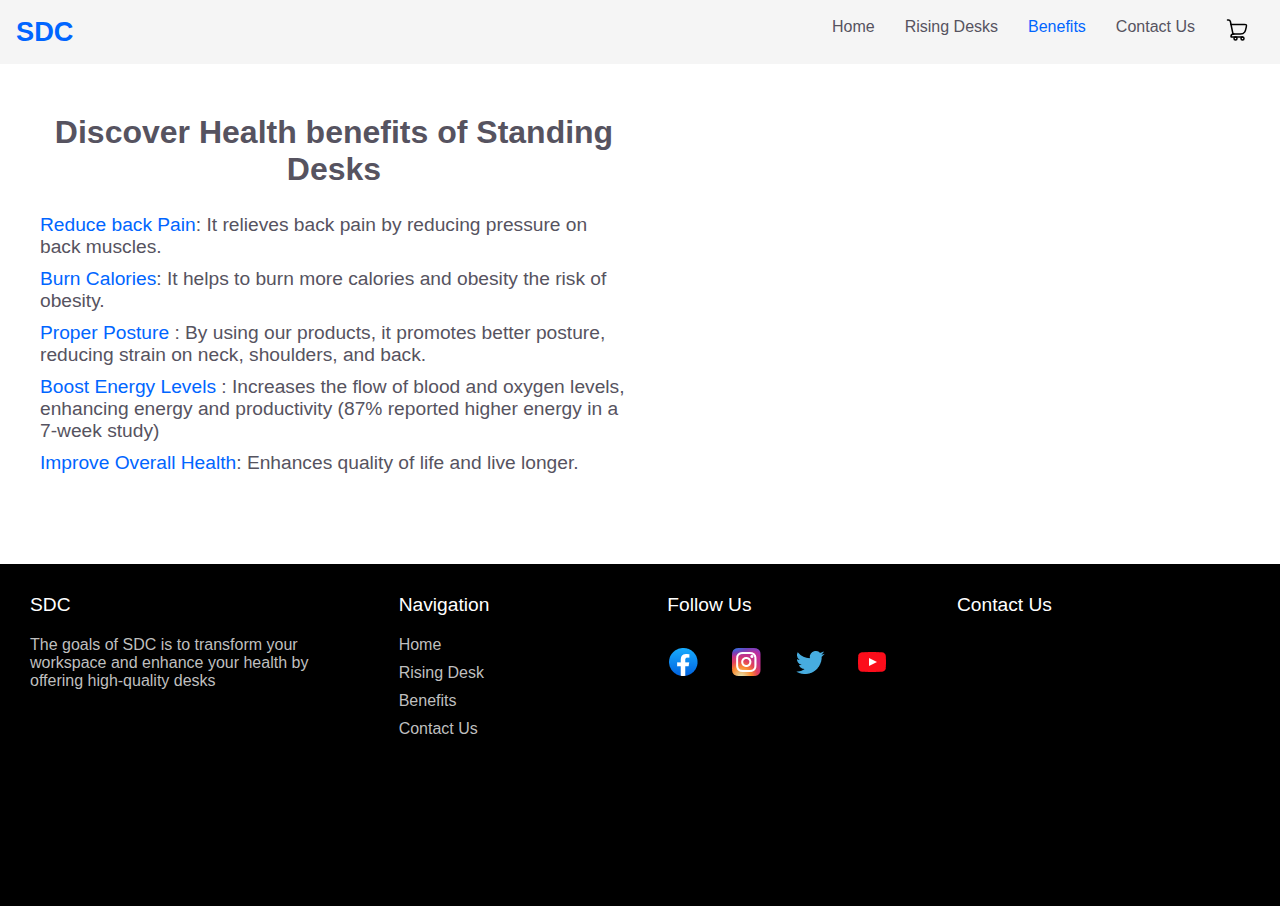
<file: html/benefits.html>
<!DOCTYPE html>
<html lang="en">
<head>
    <meta charset="UTF-8">
    <meta name="viewport" content="width=device-width, initial-scale=1.0">
    <title>Benefits</title>
    <!-- css link -->
    <link rel="stylesheet" href="../css/style.css">
</head>
<body>
     <!-- navbar -->
     <header>
      <a href="../html/index.html" class="logo"> <span> SDC</span> </a>

      <!-- hamburger menu  -->
      <input type="checkbox" id="menu-toggle" >
      <label for="menu-toggle" class="menu-icon"> 
        <svg xmlns="http://www.w3.org/2000/svg" viewBox="0 0 24 24" width="24" height="24" color="#000000" fill="none">
          <path d="M4 5L20 5" stroke="currentColor" stroke-width="1.5" stroke-linecap="round" stroke-linejoin="round" />
          <path d="M4 12L20 12" stroke="currentColor" stroke-width="1.5" stroke-linecap="round" stroke-linejoin="round" />
          <path d="M4 19L20 19" stroke="currentColor" stroke-width="1.5" stroke-linecap="round" stroke-linejoin="round" />
      </svg>
        
      </label>
    
      <ul class="navbar">
        <li>
          <a href="../html/index.html"> Home</a>
        </li>
        <li>
          <a href="../html/rising_desk.html">Rising Desks</a>
        </li>

        <li>
          <a href="../html/benefits.html"> <span>Benefits </span></a>
        </li>
        <li>
          <a href="../html/contact_us.html">Contact Us</a>
        </li>

        <li>
          <a href="../html/cart.html">
            <svg xmlns="http://www.w3.org/2000/svg" viewBox="0 0 24 24" width="24" height="24" color="#000000" fill="none">
              <path d="M8 16H15.2632C19.7508 16 20.4333 13.1808 21.261 9.06908C21.4998 7.88311 21.6192 7.29013 21.3321 6.89507C21.045 6.5 20.4947 6.5 19.3941 6.5H6" stroke="currentColor" stroke-width="1.5" stroke-linecap="round" />
              <path d="M8 16L5.37873 3.51493C5.15615 2.62459 4.35618 2 3.43845 2H2.5" stroke="currentColor" stroke-width="1.5" stroke-linecap="round" />
              <path d="M8.88 16H8.46857C7.10522 16 6 17.1513 6 18.5714C6 18.8081 6.1842 19 6.41143 19H17.5" stroke="currentColor" stroke-width="1.5" stroke-linecap="round" stroke-linejoin="round" />
              <circle cx="10.5" cy="20.5" r="1.5" stroke="currentColor" stroke-width="1.5" />
              <circle cx="17.5" cy="20.5" r="1.5" stroke="currentColor" stroke-width="1.5" />
          </svg>
          </a>
        </li>
      </ul>
    </header>

    
    


  <!-- Contents -->
    <section>
        <div class="row">
          <div class="col">
            <h1 class="heading">Discover Health benefits of Standing Desks</h1>

            
              <ul>
                <li >
                  
                  <p>  <span>Reduce back Pain</span>: It  relieves back pain by reducing pressure on back muscles.</p>
                </li>
                <li>
                  
                  <p>  <span>Burn  Calories</span>: It helps to burn more calories and obesity the risk of obesity. </p>
                </li>
                <li>
                  
                  <p> <span> Proper Posture</span> : By using our products, it promotes better posture, reducing strain on neck, shoulders, and back.</p>
                </li>
                <li>
                 
                  <p>   <span>Boost Energy Levels </span>: Increases the flow of blood and oxygen levels, enhancing energy and productivity (87% reported higher energy in a 7-week study)</p>
                </li>
                <li>
                 
                  <p>   <span>Improve Overall Health</span>:  Enhances quality of life and live longer.</p>
                </li>
              </ul>
           
            

          </div>
          <div class="col">
              <!-- Embedded Video -->

             <div class="video-player">
               <iframe  src="https://www.youtube.com/embed/yhkigA368mE?si=m9hx1Z-OUOi9uA3C" title="YouTube video player" allow="accelerometer; autoplay; clipboard-write; encrypted-media; gyroscope; picture-in-picture; web-share" referrerpolicy="strict-origin-when-cross-origin" allowfullscreen></iframe>
            </div>

          </div>
        </div>

      


        

    </section>


    

  <!-- Footer -->
  <footer>
    <div class="footer-row">
      <div class="footer-col">
        <h4>SDC</h4>
        <p>
          The goals of SDC is to transform your workspace and enhance your health by offering high-quality desks 
        </p>
      </div>

      <div class="footer-col">
        <h4>Navigation</h4>
        <ul class="links">
          <li>
            <a href="../html/index.html">Home</a>
          </li>
          <li>
            <a href="../html/rising_desk.html"> Rising Desk </a>
          </li>

          <li>
            <a href="../html/benefits.html">Benefits</a>
          </li>
          <li>
            <a href="../html/contact_us.html">Contact Us</a>
          </li>
        </ul>
      </div>

      <div class="footer-col">
        <h4>Follow Us</h4>

        <div class="icons">
          <a href="www.facebook.com">
            <img src="../Img/Facebook.png" alt="www.facebook.com" >
          </a>
          <a href="www.instagram.com">
            <img src="../Img/instagram.png" alt="www.instagram.com" >
          </a>
          <a href="www.twitter.com">
            <img src="../Img/twitter.png" alt="www.twitter.com" >
          </a>
          <a href="www.youtube.com">
            <img src="../Img/youtube.png" alt="www.youtube.com" >
          </a>
        </div>
      </div>

      <div class="footer-col">
        <h4>Contact Us</h4>

        <iframe
          src="https://www.google.com/maps/embed?pb=!1m18!1m12!1m3!1d3819.1113884199017!2d96.15280407471256!3d16.820829318880204!2m3!1f0!2f0!3f0!3m2!1i1024!2i768!4f13.1!3m3!1m2!1s0x30c193e941f2e067%3A0x5e54c9aa66f073eb!2sKBTC%20University-%20School%20of%20IT!5e0!3m2!1sen!2smm!4v1696897048330!5m2!1sen!2smm"
          referrerpolicy="no-referrer-when-downgrade"
          class="map"
        ></iframe>
      </div>
    </div>
  </footer>
</body>
</html>
</file>
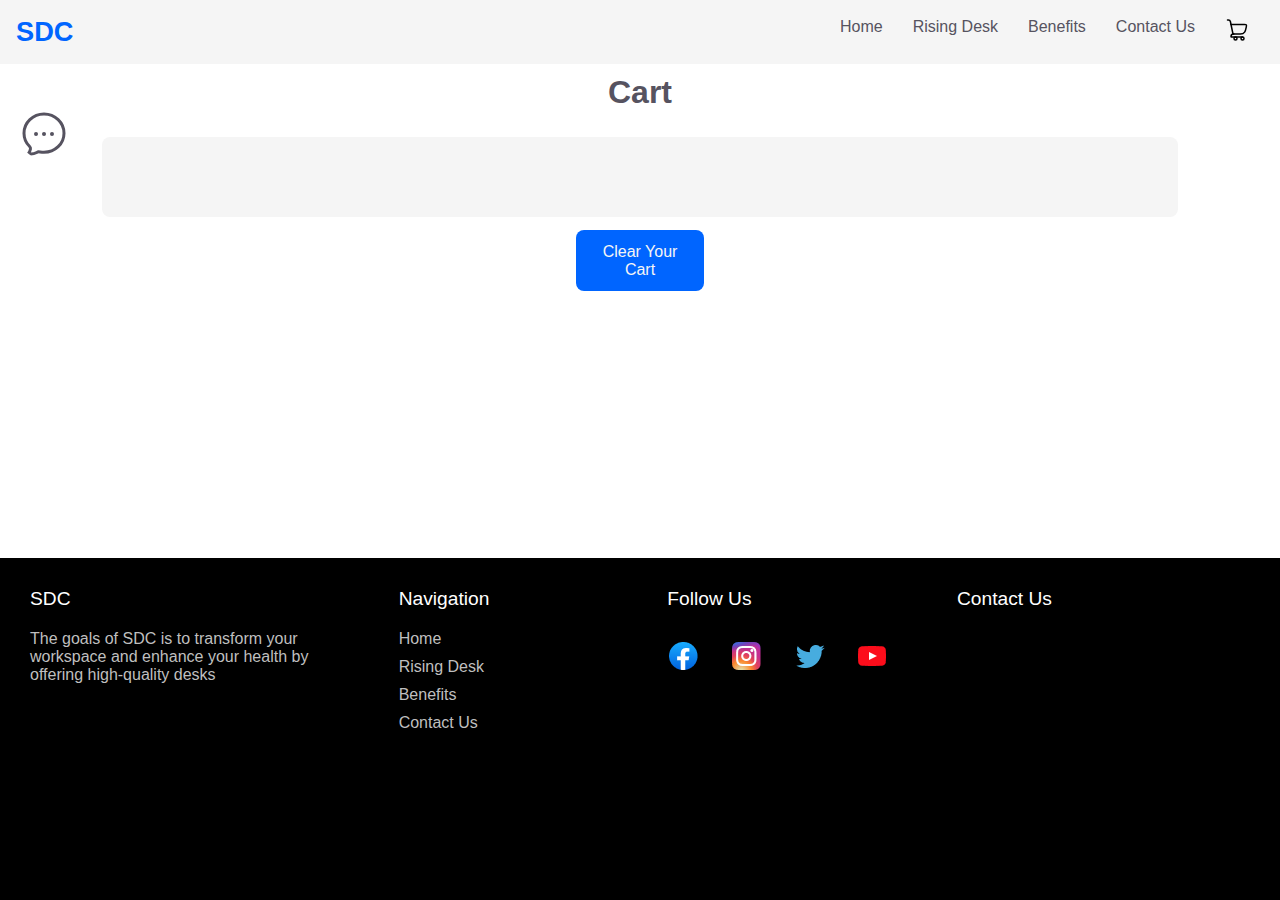
<file: html/cart.html>
<!DOCTYPE html>
<html lang="en">
<head>
    <meta charset="UTF-8">
    <meta name="viewport" content="width=device-width, initial-scale=1.0">
    <title>Cart</title>
    <link rel="stylesheet" href="../css/style.css">
</head>
<body>
   <!-- navbar -->
  <header>
    <a href="../html/index.html" class="logo"> <span> SDC</span> </a>

    <!-- hamburger menu  -->
    <input type="checkbox" id="menu-toggle" >
    <label for="menu-toggle" class="menu-icon"> 
      <svg xmlns="http://www.w3.org/2000/svg" viewBox="0 0 24 24" width="24" height="24" color="#000000" fill="none">
        <path d="M4 5L20 5" stroke="currentColor" stroke-width="1.5" stroke-linecap="round" stroke-linejoin="round" />
        <path d="M4 12L20 12" stroke="currentColor" stroke-width="1.5" stroke-linecap="round" stroke-linejoin="round" />
        <path d="M4 19L20 19" stroke="currentColor" stroke-width="1.5" stroke-linecap="round" stroke-linejoin="round" />
      </svg>
    </label>
  
    <ul class="navbar">
      <li>
        <a href="../html/index.html"> Home</a>
      </li>
      <li>
        <a href="../html/rising_desk.html">Rising Desk</a>
      </li>

      <li>
        <a href="../html/benefits.html">Benefits</a>
      </li>
      <li>
        <a href="../html/contact_us.html">Contact Us</a>
      </li>

      <li>
        <a href="../html/cart.html">
          <svg xmlns="http://www.w3.org/2000/svg" viewBox="0 0 24 24" width="24" height="24" color="#000000" fill="none">
            <path d="M8 16H15.2632C19.7508 16 20.4333 13.1808 21.261 9.06908C21.4998 7.88311 21.6192 7.29013 21.3321 6.89507C21.045 6.5 20.4947 6.5 19.3941 6.5H6" stroke="currentColor" stroke-width="1.5" stroke-linecap="round" />
            <path d="M8 16L5.37873 3.51493C5.15615 2.62459 4.35618 2 3.43845 2H2.5" stroke="currentColor" stroke-width="1.5" stroke-linecap="round" />
            <path d="M8.88 16H8.46857C7.10522 16 6 17.1513 6 18.5714C6 18.8081 6.1842 19 6.41143 19H17.5" stroke="currentColor" stroke-width="1.5" stroke-linecap="round" stroke-linejoin="round" />
            <circle cx="10.5" cy="20.5" r="1.5" stroke="currentColor" stroke-width="1.5" />
            <circle cx="17.5" cy="20.5" r="1.5" stroke="currentColor" stroke-width="1.5" />
        </svg>
        </a>
      </li>
    </ul>
  </header>

   <!-- pop up -->
   <div class="popup">
    <div class="inner-popup">
    
      <a href="../html/contact_us.html" class="close-popup-button">
        <svg xmlns="http://www.w3.org/2000/svg" viewBox="0 0 24 24" width="48" height="48" color="#000000" fill="none">
          <path d="M22 11.5667C22 16.8499 17.5222 21.1334 12 21.1334C11.3507 21.1343 10.7032 21.0742 10.0654 20.9545C9.60633 20.8682 9.37678 20.8251 9.21653 20.8496C9.05627 20.8741 8.82918 20.9948 8.37499 21.2364C7.09014 21.9197 5.59195 22.161 4.15111 21.893C4.69874 21.2194 5.07275 20.4112 5.23778 19.5448C5.33778 19.0148 5.09 18.5 4.71889 18.1231C3.03333 16.4115 2 14.1051 2 11.5667C2 6.28357 6.47778 2 12 2C17.5222 2 22 6.28357 22 11.5667Z" stroke="currentColor" stroke-width="1.5" stroke-linejoin="round" />
          <path d="M11.9955 12H12.0045M15.991 12H16M8 12H8.00897" stroke="currentColor" stroke-width="2" stroke-linecap="round" stroke-linejoin="round" />
      </svg>
      </a>
    
    </div>
  </div>




  <!-- Cart  -->
  <section class="cart">
    <h1 class="heading">Cart</h1>
    <div class="cart-container">
     
      <div id="cart-items">

      </div>
  </div>
  
  <p id="total_price">Total price : <span id="total"></span></p>

  <button class="clear-button" onclick="clearCart()">Clear Your Cart</button>
  </section>

<script src="../JS/script.js"></script>





 <!-- Footer -->
<footer>
  <div class="footer-row">
    <div class="footer-col">
      <h4>SDC</h4>
      <p>
        The goals of SDC is to transform your workspace and enhance your health by offering high-quality desks 
      </p>
    </div>

    <div class="footer-col">
      <h4>Navigation</h4>
      <ul class="links">
        <li>
          <a href="../html/index.html">Home</a>
        </li>
        <li>
          <a href="../html/rising_desk.html"> Rising Desk </a>
        </li>

        <li>
          <a href="../html/benefits.html">Benefits</a>
        </li>
        <li>
          <a href="../html/contact_us.html">Contact Us</a>
        </li>
      </ul>
    </div>

    <div class="footer-col">
      <h4>Follow Us</h4>

      <div class="icons">
        <a href="www.facebook.com">
          <img src="../Img/Facebook.png" alt="www.facebook.com" >
        </a>
        <a href="www.instagram.com">
          <img src="../Img/instagram.png" alt="www.instagram.com" >
        </a>
        <a href="www.twitter.com">
          <img src="../Img/twitter.png" alt="www.twitter.com" >
        </a>
        <a href="www.youtube.com">
          <img src="../Img/youtube.png" alt="www.youtube.com" >
        </a>
      </div>
    </div>

        <div class="footer-col">
         <h4>Contact Us</h4>

         <iframe
         src="https://www.google.com/maps/embed?pb=!1m18!1m12!1m3!1d3819.1113884199017!2d96.15280407471256!3d16.820829318880204!2m3!1f0!2f0!3f0!3m2!1i1024!2i768!4f13.1!3m3!1m2!1s0x30c193e941f2e067%3A0x5e54c9aa66f073eb!2sKBTC%20University-%20School%20of%20IT!5e0!3m2!1sen!2smm!4v1696897048330!5m2!1sen!2smm"
          referrerpolicy="no-referrer-when-downgrade"
          class="map"
         ></iframe>
        </div>
    </div>
</footer>
    
</body>
</html>
</file>
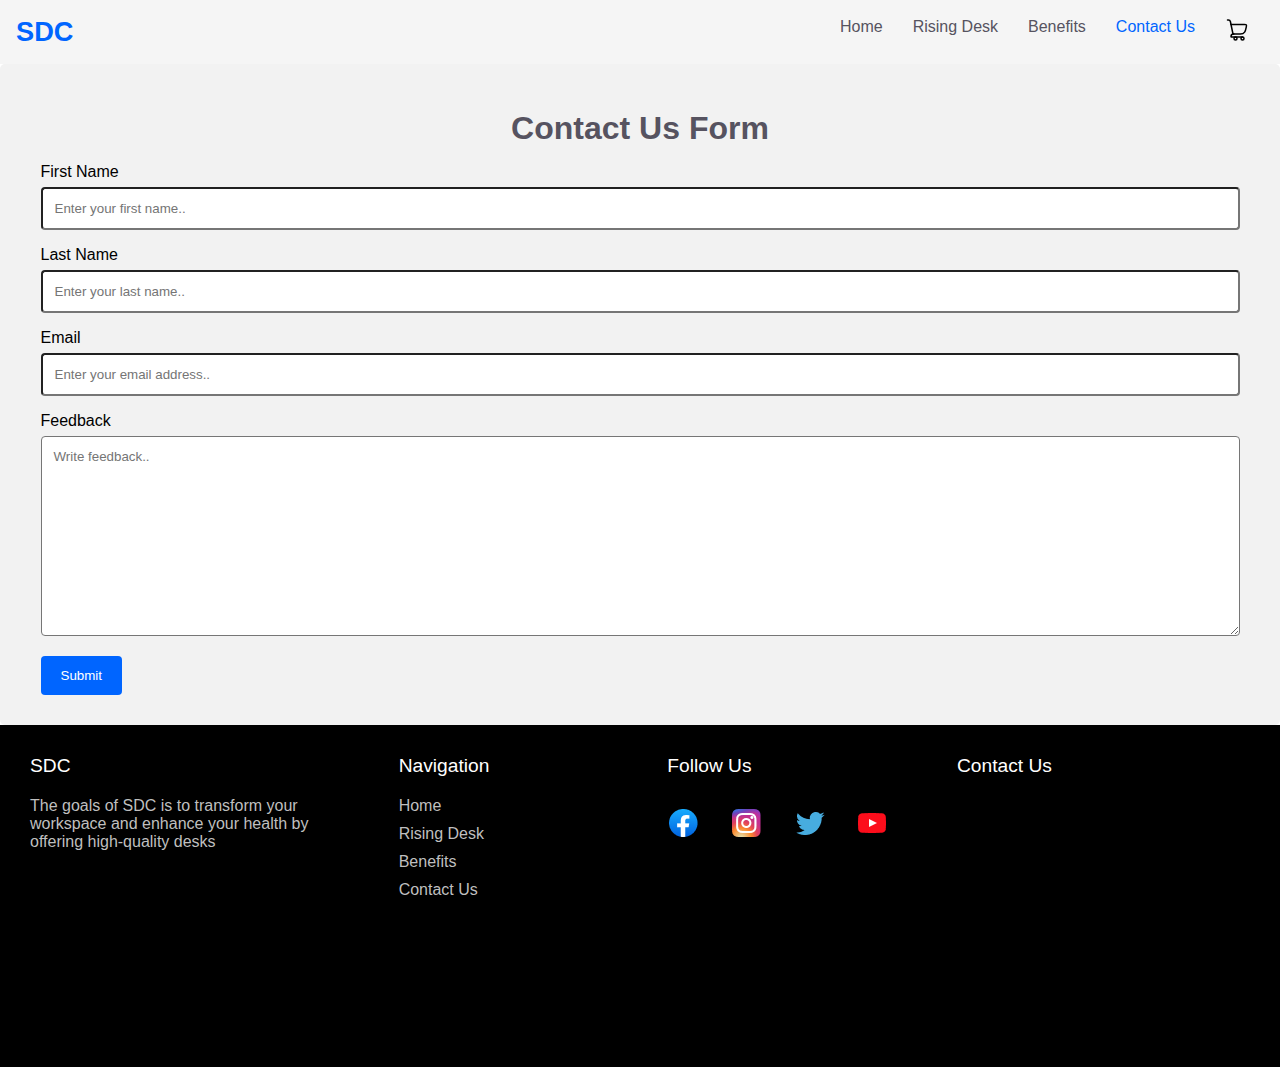
<file: html/contact_us.html>
<!DOCTYPE html>
<html lang="en">
<head>
    <meta charset="UTF-8">
    <meta name="viewport" content="width=device-width, initial-scale=1.0">
    <title>Contact Us</title>
    <!-- css link -->
    <link rel="stylesheet" href="../css/style.css">
</head>
<body>
      <!-- navbar -->
    <header>
      <a href="../html/index.html" class="logo"> <span> SDC</span> </a>

      <!-- hamburger menu  -->
      <input type="checkbox" id="menu-toggle" >
      <label for="menu-toggle" class="menu-icon"> 
        <svg xmlns="http://www.w3.org/2000/svg" viewBox="0 0 24 24" width="24" height="24" color="#000000" fill="none">
          <path d="M4 5L20 5" stroke="currentColor" stroke-width="1.5" stroke-linecap="round" stroke-linejoin="round" />
          <path d="M4 12L20 12" stroke="currentColor" stroke-width="1.5" stroke-linecap="round" stroke-linejoin="round" />
          <path d="M4 19L20 19" stroke="currentColor" stroke-width="1.5" stroke-linecap="round" stroke-linejoin="round" />
      </svg>
        
      </label>
    
      <ul class="navbar">
        <li>
          <a href="../html/index.html"> Home</a>
        </li>
        <li>
          <a href="../html/rising_desk.html">Rising Desk</a>
        </li>

        <li>
          <a href="../html/benefits.html">Benefits</a>
        </li>
        <li>
          <a href="../html/contact_us.html"> <span>Contact Us</span></a>
        </li>

        <li>
          <a href="../html/cart.html">
            <svg xmlns="http://www.w3.org/2000/svg" viewBox="0 0 24 24" width="24" height="24" color="#000000" fill="none">
              <path d="M8 16H15.2632C19.7508 16 20.4333 13.1808 21.261 9.06908C21.4998 7.88311 21.6192 7.29013 21.3321 6.89507C21.045 6.5 20.4947 6.5 19.3941 6.5H6" stroke="currentColor" stroke-width="1.5" stroke-linecap="round" />
              <path d="M8 16L5.37873 3.51493C5.15615 2.62459 4.35618 2 3.43845 2H2.5" stroke="currentColor" stroke-width="1.5" stroke-linecap="round" />
              <path d="M8.88 16H8.46857C7.10522 16 6 17.1513 6 18.5714C6 18.8081 6.1842 19 6.41143 19H17.5" stroke="currentColor" stroke-width="1.5" stroke-linecap="round" stroke-linejoin="round" />
              <circle cx="10.5" cy="20.5" r="1.5" stroke="currentColor" stroke-width="1.5" />
              <circle cx="17.5" cy="20.5" r="1.5" stroke="currentColor" stroke-width="1.5" />
          </svg>
          </a>
        </li>
      </ul>
    </header>
    <section>
        <div class="form-container">
            <h2>Contact Us Form</h2>
            <form action="#" method="post">
              <label for="firstname">First Name</label>
              <input type="text" id="firstname" name="firstname"  class="firstname"  placeholder="Enter your first name.." required>
          
              <label for="lastname">Last Name</label>
              <input type="text" id="lastname" name="lastname" class="lastname"   placeholder="Enter your last name.." required>
          
              <label for="email">Email</label>
              <input type="text" id="email" name="email" class="email"   placeholder="Enter your email address.." required>
          
              <label for="subject">Feedback</label>
              <textarea id="subject" name="subject"  class="feedback" placeholder="Write feedback.." ></textarea>
          
              
              <button class="btn_submit">Submit</button>
            </form>
          </div>
        
    </section>

    <!-- Footer -->
    <footer>
      <div class="footer-row">
        <div class="footer-col">
          <h4>SDC</h4>
          <p>
            The goals of SDC is to transform your workspace and enhance your health by offering high-quality desks 
          </p>
        </div>

        <div class="footer-col">
          <h4>Navigation</h4>
          <ul class="links">
            <li>
              <a href="../html/index.html">Home</a>
            </li>
            <li>
              <a href="../html/rising_desk.html"> Rising Desk </a>
            </li>

            <li>
              <a href="../html/benefits.html">Benefits</a>
            </li>
            <li>
              <a href="../html/contact_us.html">Contact Us</a>
            </li>
          </ul>
        </div>

        <div class="footer-col">
          <h4>Follow Us</h4>

          <div class="icons">
            <a href="www.facebook.com">
              <img src="../Img/Facebook.png" alt="www.facebook.com" >
            </a>
            <a href="www.instagram.com">
              <img src="../Img/instagram.png" alt="www.instagram.com" >
            </a>
            <a href="www.twitter.com">
              <img src="../Img/twitter.png" alt="www.twitter.com" >
            </a>
            <a href="www.youtube.com">
              <img src="../Img/youtube.png" alt="www.youtube.com" >
            </a>
          </div>
        </div>

        <div class="footer-col">
          <h4>Contact Us</h4>

          <iframe
            src="https://www.google.com/maps/embed?pb=!1m18!1m12!1m3!1d3819.1113884199017!2d96.15280407471256!3d16.820829318880204!2m3!1f0!2f0!3f0!3m2!1i1024!2i768!4f13.1!3m3!1m2!1s0x30c193e941f2e067%3A0x5e54c9aa66f073eb!2sKBTC%20University-%20School%20of%20IT!5e0!3m2!1sen!2smm!4v1696897048330!5m2!1sen!2smm"
            referrerpolicy="no-referrer-when-downgrade"
            class="map"
          ></iframe>
        </div>
      </div>
    </footer>
    


    
</body>
</html>
</file>
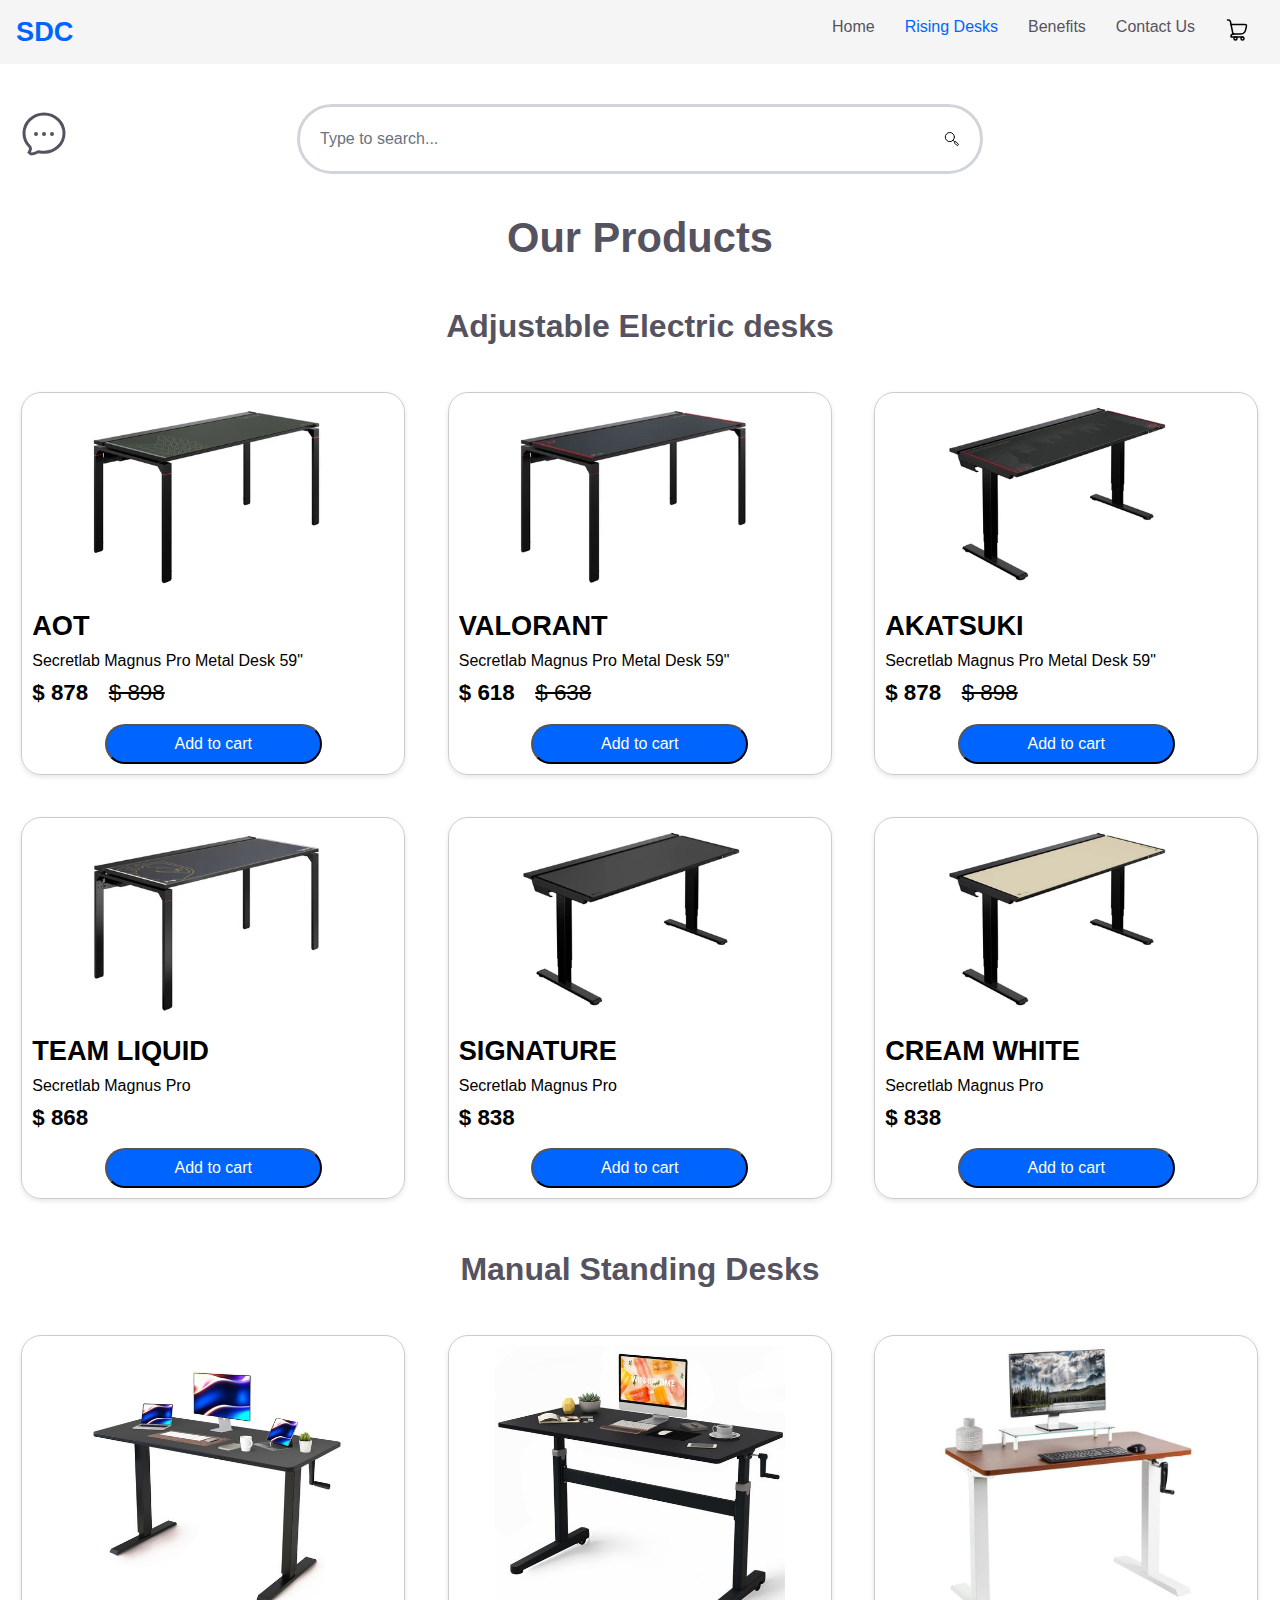
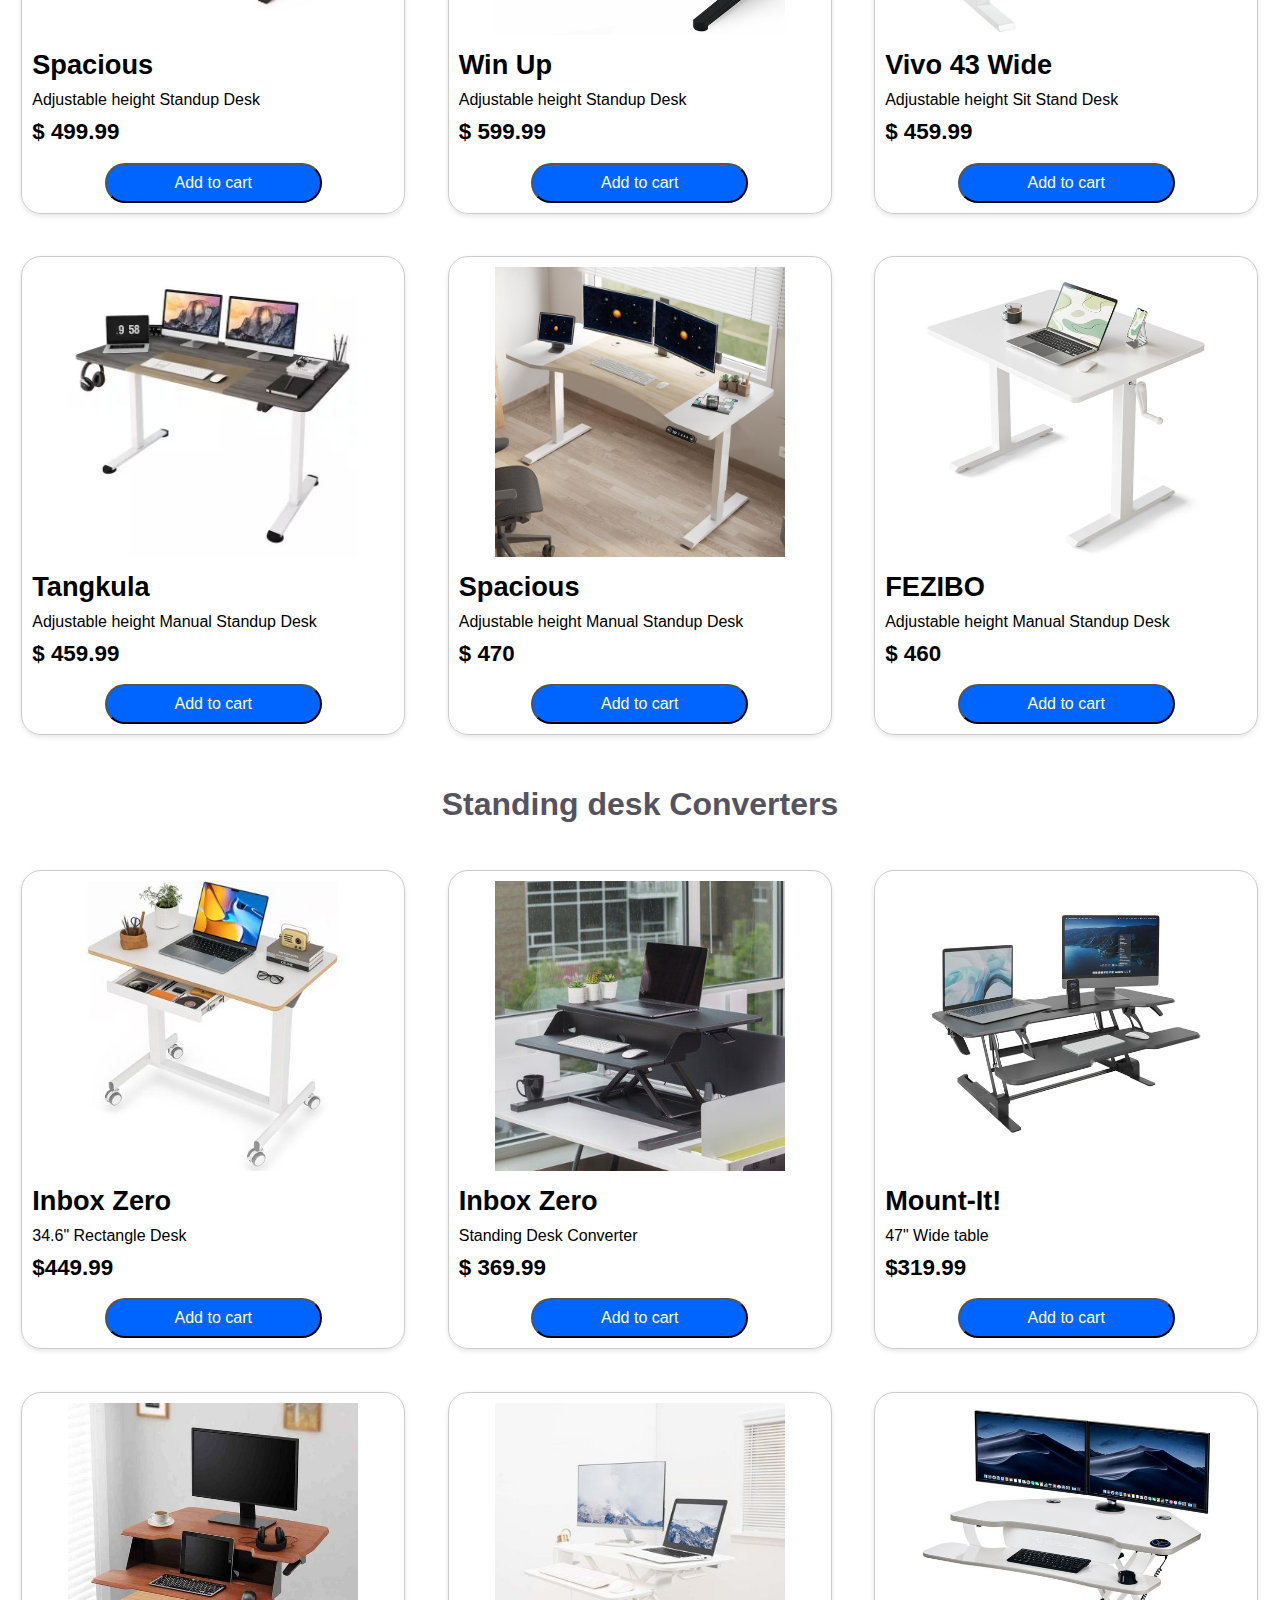
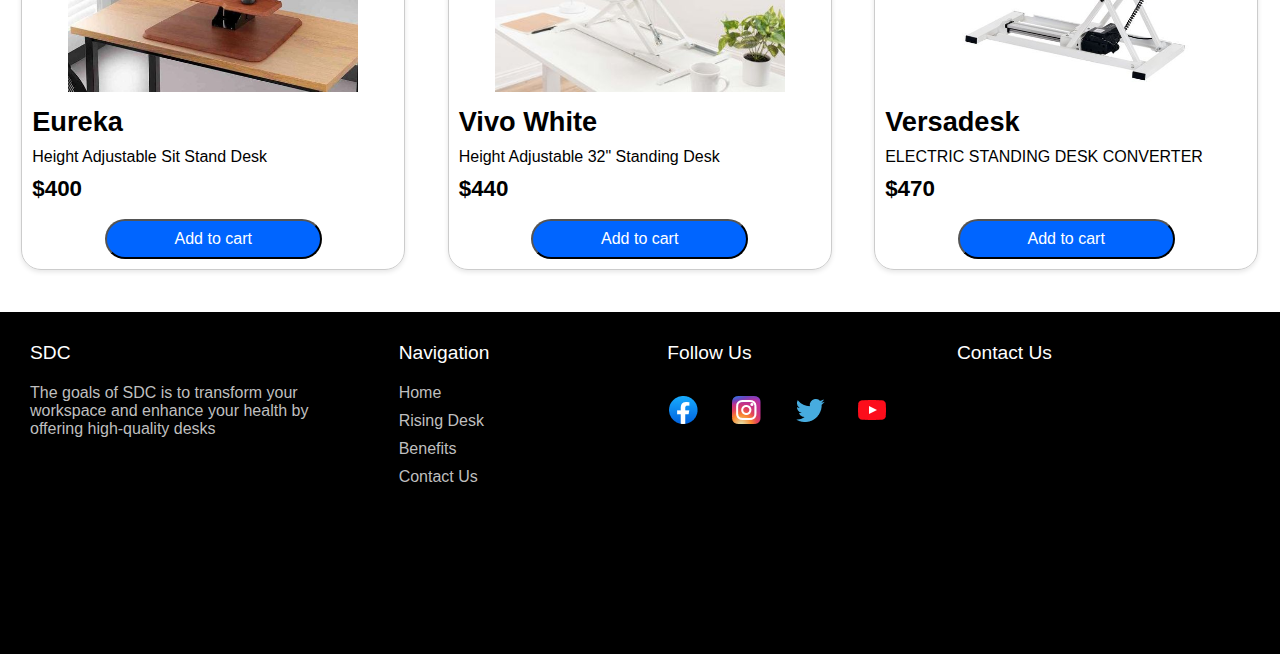
<file: html/rising_desk.html>
<!DOCTYPE html>
<html lang="en">
<head>
    <meta charset="UTF-8">
    <meta name="viewport" content="width=device-width, initial-scale=1.0">
    <title>Rising desk</title>
    <!-- css link -->
    <link rel="stylesheet" href="../css/style.css">
</head>
<body>
     <!-- navbar -->
     <header>
      <a href="../html/index.html" class="logo"> <span> SDC</span> </a>

      <!-- hamburger menu  -->
      <input type="checkbox" id="menu-toggle" >
      <label for="menu-toggle" class="menu-icon"> 
        <svg xmlns="http://www.w3.org/2000/svg" viewBox="0 0 24 24" width="24" height="24" color="#000000" fill="none">
          <path d="M4 5L20 5" stroke="currentColor" stroke-width="1.5" stroke-linecap="round" stroke-linejoin="round" />
          <path d="M4 12L20 12" stroke="currentColor" stroke-width="1.5" stroke-linecap="round" stroke-linejoin="round" />
          <path d="M4 19L20 19" stroke="currentColor" stroke-width="1.5" stroke-linecap="round" stroke-linejoin="round" />
      </svg>
        
      </label>
    
      <ul class="navbar">
        <li>
          <a href="../html/index.html"> Home</a>
        </li>
        <li>
          <a href="../html/rising_desk.html"><span>Rising Desks</span></a>
        </li>

        <li>
          <a href="../html/benefits.html">Benefits</a>
        </li>
        <li>
          <a href="../html/contact_us.html">Contact Us</a>
        </li>

        <li>
          <a href="../html/cart.html">
            <svg xmlns="http://www.w3.org/2000/svg" viewBox="0 0 24 24" width="24" height="24" color="#000000" fill="none">
              <path d="M8 16H15.2632C19.7508 16 20.4333 13.1808 21.261 9.06908C21.4998 7.88311 21.6192 7.29013 21.3321 6.89507C21.045 6.5 20.4947 6.5 19.3941 6.5H6" stroke="currentColor" stroke-width="1.5" stroke-linecap="round" />
              <path d="M8 16L5.37873 3.51493C5.15615 2.62459 4.35618 2 3.43845 2H2.5" stroke="currentColor" stroke-width="1.5" stroke-linecap="round" />
              <path d="M8.88 16H8.46857C7.10522 16 6 17.1513 6 18.5714C6 18.8081 6.1842 19 6.41143 19H17.5" stroke="currentColor" stroke-width="1.5" stroke-linecap="round" stroke-linejoin="round" />
              <circle cx="10.5" cy="20.5" r="1.5" stroke="currentColor" stroke-width="1.5" />
              <circle cx="17.5" cy="20.5" r="1.5" stroke="currentColor" stroke-width="1.5" />
          </svg>
          </a>
        </li>
      </ul>
    </header>

    <!-- Pop up -->
    <div class="popup">
      <div class="inner-popup">
      
        <a href="../html/contact_us.html" class="close-popup-button">
          <svg xmlns="http://www.w3.org/2000/svg" viewBox="0 0 24 24" width="48" height="48" color="#000000" fill="none">
            <path d="M22 11.5667C22 16.8499 17.5222 21.1334 12 21.1334C11.3507 21.1343 10.7032 21.0742 10.0654 20.9545C9.60633 20.8682 9.37678 20.8251 9.21653 20.8496C9.05627 20.8741 8.82918 20.9948 8.37499 21.2364C7.09014 21.9197 5.59195 22.161 4.15111 21.893C4.69874 21.2194 5.07275 20.4112 5.23778 19.5448C5.33778 19.0148 5.09 18.5 4.71889 18.1231C3.03333 16.4115 2 14.1051 2 11.5667C2 6.28357 6.47778 2 12 2C17.5222 2 22 6.28357 22 11.5667Z" stroke="currentColor" stroke-width="1.5" stroke-linejoin="round" />
            <path d="M11.9955 12H12.0045M15.991 12H16M8 12H8.00897" stroke="currentColor" stroke-width="2" stroke-linecap="round" stroke-linejoin="round" />
        </svg>
        </a>
      
      </div>
    </div>




    <!-- Search bar -->
    <div class="search-bar">
      <input
        type="text" placeholder="Type to search..." class="search-input">

        <svg xmlns="http://www.w3.org/2000/svg" width="1em" height="1em" viewBox="0 0 24 24"><path fill="none" stroke="currentColor" stroke-linecap="round" stroke-linejoin="round" stroke-width="1.5" d="m14 14l2.5 2.5m-.067 2.025a1.48 1.48 0 1 1 2.092-2.092l3.042 3.042a1.48 1.48 0 1 1-2.092 2.092zM16 9A7 7 0 1 0 2 9a7 7 0 0 0 14 0" color="currentColor"/></svg>
    </div>



 <!-- Product Section -->
     <section>
      <h1 class="mainheading">Our Products</h1>
    <div class="container">
            
        <h2 class="heading">Adjustable Electric desks </h2> 
        <div class="card-container">
            
            <div class="product-item">
                <img src="../Img/sl-1.png" alt="AOT">
                <h3>AOT</h3>
                <p>
                  Secretlab Magnus Pro Metal Desk 59"
                </p>
                <p>
                  <span>  &dollar; 878</span>  
                  <span class="oldprice"> &dollar; 898</span>
                  
                </p>
               
                <button
                  class="btn"
                  onclick="addToCart('A0T','../Img/sl-1.png',878)"
                >
                  Add to cart
                </button>
            </div>
            
            <div class="product-item">
                <img src="../Img/sl-2.png" alt="VALORANT">
                <h3>VALORANT </h3>
            <p>
              Secretlab Magnus Pro Metal Desk 59"
            </p>
            <p>
              <span> &dollar; 618</span>
              <span class="oldprice"> &dollar; 638</span>
            </p>
            
            <button
              class="btn"
              onclick="addToCart('VALORANT','../Img/sl-2.png',618)"
            >
              Add to cart
            </button>
            </div>

            <div class="product-item">
                <img src="../Img/sl-3.png" alt="AKATSUKI">
                <h3>AKATSUKI</h3>
            <p>
              Secretlab Magnus Pro Metal Desk 59"
            </p>
            <p>
              <span>  &dollar; 878</span>  
              <span class="oldprice"> &dollar; 898</span>
            </p>
            

            <button
              class="btn"
              onclick="addToCart('AKATSUKI','../Img/sl-3.png',878)"
            >
              Add to cart
            </button>        
            </div>

            <div class="product-item">
                <img src="../Img/sl-4.jpg" alt="TEAM LIQUID">
                <h3>TEAM LIQUID</h3>
                <p>Secretlab Magnus Pro </p>
                <p><span>  &dollar; 868</span></p>
                
                <button class="btn" onclick="addToCart('TEAM LIQUID','../Img/sl-4.png',868)"> Add to cart</button>
            </div>
            
            <div class="product-item">
                <img src="../Img/sl-5.png" alt="SIGNATURE ">
                <h3>SIGNATURE </h3>
                <p>Secretlab Magnus Pro</p>
                <p><span>  &dollar; 838</span></p>
                
                <button class="btn" onclick="addToCart('SIGNATURE ','../Img/sl-5.png',838)"> Add to cart</button>
            </div>

            <div class="product-item">
                <img src="../Img/sl-6.png" alt="CREAM WHITE">
                <h3>CREAM WHITE</h3>
                <p>Secretlab Magnus Pro</p>
                <p><span>  &dollar; 838</span></p>
                
                <button class="btn" onclick="addToCart('CREAM WHITE','../Img/sl-6.png',838)"> Add to cart</button>
            </div>
        </div>



          

      </div>

      <div class="container">
            
        <h2 class="heading">Manual Standing Desks</h2>
        <div class="card-container">
            
            <div class="product-item">
                <img src="../Img/manualdesk-1.jpg" alt="Spacious">
                <h3>Spacious  </h3>
                <p>Adjustable height Standup Desk</p>
                <p><span>  &dollar; 499.99</span></p>
             
                <button class="btn" onclick="addToCart('Spacious ','../Img/manualdesk-1.jpg',499.99)"> Add to cart</button>
            </div>
            
            <div class="product-item">
               <img src="../Img/manualdesk-2.jpg" alt="Win Up ">
              <h3>Win Up </h3>
              <p>Adjustable height Standup Desk </p>
              <p><span>  &dollar; 599.99</span></p>
              
              <button class="btn" onclick="addToCart('Win Up Time ','../Img/manualdesk-2.jpg',599.99)"> Add to cart</button>
            </div>

            <div class="product-item">
              <img src="../Img/manualdesk-3.jpg" alt="Vivo 43 Wide">
              <h3>Vivo 43 Wide</h3>
              <p>Adjustable height Sit Stand Desk</p>
              <p><span>  &dollar; 459.99</span></p>
              
              <button class="btn" onclick="addToCart('Vivo 43 Widee','../Img/manualdesk-3.jpg',459.99)"> Add to cart</button>          
            </div>

            <div class="product-item">
              <img src="../Img/manualdesk-4.jpg" alt="Tangkula ">
              <h3>Tangkula</h3>
              <p>Adjustable height Manual Standup Desk</p>
              <p><span>  &dollar; 459.99</span></p>
             
              <button class="btn" onclick="addToCart('Spacious One Piece','../Img/manualdesk-4.jpg',459.99)"> Add to cart</button>          
            </div>
            
            <div class="product-item">
              <img src="../Img/manualdesk-5.jpg" alt="Spacious  ">
              <h3>Spacious </h3>
              <p>Adjustable height Manual Standup Desk</p>
              <p><span>  &dollar; 470</span></p>
              
              <button class="btn" onclick="addToCart('Spacious ','../Img/manualdesk-5.jpg',470)"> Add to cart</button>          
            </div>

            <div class="product-item">
              <img src="../Img/manualdesk-6.jpg" alt="FEZIBO">
              <h3>FEZIBO</h3>
              <p>Adjustable height Manual Standup Desk</p>
              <p><span>  &dollar; 460</span></p>
             
              <button class="btn" onclick="addToCart('FEZIBO','../Img/manualdesk-6.jpg',460)"> Add to cart</button>          
            </div>
        </div>



          

      </div>

      <div class="container">
            
        <h2 class="heading">Standing desk Converters</h2>
        <div class="card-container">
            
            <div class="product-item">
                <img src="../Img/dc-1.jpg" alt="Inbox Zero ">
                <h3>Inbox Zero </h3>
                <p>34.6" Rectangle Desk</p>
                <p><span> &dollar;449.99</span></p>
                <button class="btn" onclick="addToCart('Inbox Zero ','../Img/dc-1.jpg',449.99)"> Add to cart</button>
            </div>
            
            <div class="product-item">
                <img src="../Img/dc-2.jpg" alt="Inbox Zero   ">
                <h3>Inbox Zero   </h3>
                <p>  Standing Desk Converter </p>
                <p><span> &dollar; 369.99</span></p>
                <button class="btn" onclick="addToCart('Inbox Zero ','../Img/dc-2.jpg',369.99)"> Add to cart</button>
            </div>

            <div class="product-item">
                <img src="../Img/dc-3.jpg" alt="Mount-It!">
                <h3>Mount-It!</h3>
                <p>47" Wide table </p>
                <p><span>  &dollar;319.99</span></p>
                <button class="btn" onclick="addToCart('Mount-It!','../Img/dc-3.jpg',319.99)"> Add to cart</button>          
            </div>

            <div class="product-item">
                <img src="../Img/dc-4.jpg" alt="Eureka ">
                <h3>Eureka </h3>
                <p> Height Adjustable Sit Stand Desk  </p>
                <p><span>  &dollar;400</span></p>
                <button class="btn" onclick="addToCart('Eureka ','../Img/dc-4.jpg',400)"> Add to cart</button>
            </div>
            
            <div class="product-item">
                <img src="../Img/dc-7.jpg" alt="Vivo White ">
                <h3>Vivo White</h3>
                <p>Height Adjustable 32" Standing Desk </p>
                <p><span> &dollar;440</span></p>
                <button class="btn" onclick="addToCart('Vivo White ','../Img/dc-7.jpg',440)"> Add to cart</button>
            </div>

            <div class="product-item">
                <img src="../Img/dc-6.jpg" alt="VERSADESK ">
                <h3>Versadesk </h3>
                <p>ELECTRIC STANDING DESK CONVERTER</p>
                <p><span>  &dollar;470</span></p>
                <button class="btn" onclick="addToCart('VERSADESK ','../Img/dc-6.jpg',470)"> Add to cart</button>
            </div>
        </div>



          

      </div>
</section>

   
   <script src="../JS/script.js"></script>

 <!-- Footer -->
 <footer>
  <div class="footer-row">
    <div class="footer-col">
      <h4>SDC</h4>
      <p>
        The goals of SDC is to transform your workspace and enhance your health by offering high-quality desks 
      </p>
    </div>

    <div class="footer-col">
      <h4>Navigation</h4>
      <ul class="links">
        <li>
          <a href="../html/index.html">Home</a>
        </li>
        <li>
          <a href="../html/rising_desk.html"> Rising Desk </a>
        </li>

        <li>
          <a href="../html/benefits.html">Benefits</a>
        </li>
        <li>
          <a href="../html/contact_us.html">Contact Us</a>
        </li>
      </ul>
    </div>

    <div class="footer-col">
      <h4>Follow Us</h4>

      <div class="icons">
        <a href="www.facebook.com">
          <img src="../Img/Facebook.png" alt="www.facebook.com" >
        </a>
        <a href="www.instagram.com">
          <img src="../Img/instagram.png" alt="www.instagram.com" >
        </a>
        <a href="www.twitter.com">
          <img src="../Img/twitter.png" alt="www.twitter.com" >
        </a>
        <a href="www.youtube.com">
          <img src="../Img/youtube.png" alt="www.youtube.com" >
        </a>
      </div>
    </div>

    <div class="footer-col">
      <h4>Contact Us</h4>

      <iframe
        src="https://www.google.com/maps/embed?pb=!1m18!1m12!1m3!1d3819.1113884199017!2d96.15280407471256!3d16.820829318880204!2m3!1f0!2f0!3f0!3m2!1i1024!2i768!4f13.1!3m3!1m2!1s0x30c193e941f2e067%3A0x5e54c9aa66f073eb!2sKBTC%20University-%20School%20of%20IT!5e0!3m2!1sen!2smm!4v1696897048330!5m2!1sen!2smm"
        referrerpolicy="no-referrer-when-downgrade"
        class="map"
      ></iframe>
    </div>
  </div>
</footer>
    
</body>
</html>
</file>
<file: css/style.css>
*{
  margin: 0;
  padding: 0;
  text-decoration: none;
  font-family: Arial, sans-serif;
  list-style-type: none;
  text-decoration: none;
}


body {
  display: flex;
  flex-direction: column;
  min-height: 100vh;
  margin: 0;
  padding: 0;
  text-decoration: none;
  font-family: Arial, sans-serif;
}

:root {
  --text-color: #565360;
  --main-color: #0065ff;
}
/* Global  */
.mainheading{
  text-align: center;
  padding-bottom: 1rem;
  font-size: 2.6rem;
  color: var(--text-color);
  cursor: pointer;
}
.heading {
  margin-top: 10px;
  margin-bottom: 10px;
  text-align: center;
  padding-bottom: 1rem;
  font-size: 2rem;
  color: var(--text-color);
}

.btn {
  width: 60%;
  justify-content: center;
  align-items: center;
  background-color: var(--main-color);
  border-radius: 60px;
  box-sizing: border-box;
  color: #ffffff;
  cursor: pointer;
  font-size: 1rem;
  height: auto;
  line-height: 1.5;
  padding: 6px 20px;
  margin-top: 2%;
}


/* Header */
header {
  display: flex;
  align-items: center;
  justify-content: space-between;
  padding: 1rem;
  background-color: whitesmoke;
  position: sticky;
  z-index: 1000;
  top: 0;
}

header .logo span {
  font-size: 1.7rem;
  font-weight: 600;
  color: var(--main-color);
}
header .navbar span {
  font-weight: 500;
  color: var(--main-color);
}
/* Navbar */
.navbar {
  display: flex;
 
}
.navbar a {
  padding: 10px 15px;
  font-weight: 500;
  color: var(--text-color);
  list-style: none;
}

.navbar a:hover {
  color: var(--main-color);
}

/* Hamburger menu icon */
.menu-icon {
  display: none;
  font-size: 2rem;
  cursor: pointer;
}
#menu-toggle {
  display: none;
}

/* pop-up icon */
.popup{
  position: fixed;
  z-index: 60;
  top: 100px;
  left: 20px;
  width: 50px;
  height: 50px;
  margin-top: 10px;
  display: flex;
  justify-content: center;
  align-items: center;
  border-radius: 50%;
  overflow: hidden;

}
.popup .innerpopup .btn-popup{
  border-radius: 90%;
  text-align: center;
  position: relative;
  background: transparent;
  padding: 0%;
}
.inner-popup{
  cursor: pointer;
  width: 100%;
  height: 100%;
  border-radius: 50%;
}
 .inner-popup a > svg{
  color: var(--text-color);
 }
 .inner-popup a > svg:hover{
  color: var(--main-color);
 }

 /* search bar start */
div.search-bar {
  border-style: solid;
  border-color: #d1d5db;
  border-radius: 50px;
  display: flex;
  align-items: center;
  justify-content: space-between;
  width: 50%;
  height: 56px;
  margin: 40px auto;
  padding: 4px 20px;
  cursor: pointer;
}
div.search-bar:hover,
div.search-bar:focus-within {
  width: 70%;
  border-color: var(--main-color);

}

input.search-input {
  width: 100%;
  border: none;
  outline: none;
  padding-top: 8px;
  padding-bottom: 8px;
  cursor: pointer;
}
.search-input::placeholder {
  font-size: 16px;
  color: #6b7280;
}

.search-bar:focus-within {
  border-color: #0065ff;
}

/* Multimedia Video */
section .video_container {

  width: 100%;
  height: 100vh;
}

section .video_container video {
  width: 100%;
  height: 100%;
  object-fit: cover;
}

.video_container .overlay_text {
  position: absolute;
  width: 100%;
  top: 38%;
  left: 50%;
  transform: translate(-50%, -50%);
  text-align: center;
  color: #fff;
}

.video_container .overlay_text h1 {
  font-size: 27px;
  margin-bottom: 20px;
}



/* Card-container */
.container{
  margin-top: 30px;
  margin-bottom: 20px;
}

.container .card-container {
  display: flex;
  flex-wrap: wrap;
  width: 100%;
  overflow: hidden;
}
.container .card-container .product-item {
  width: 30%;
  margin: 1.66%;
  float: left;
  box-sizing: border-box;
  border: 1px solid #ccc;
  border-radius: 20px;
  padding: 10px;
  text-align: center;
  box-shadow: 0 2px 5px rgba(0, 0, 0, 0.1);
}

.container .card-container .product-item img {
  width: 80%;
  height: auto;
}

.container .card-container .product-item img:hover {
  width:100%;
  height: auto;
}

.container .card-container .product-item h3 {
  font-size: 1.7rem;
  margin: 10px 0;
  font-weight: 700;
  text-align: start;
}

.container .card-container .product-item p{
  margin-bottom: 10px;
  text-align: start;
}

.container .card-container .product-item p> span {
  
  font-size: 1.4rem;
  font-weight: 600;
  margin-right: 16px;
  
}
.container .card-container .product-item p> span.oldprice {
  text-decoration-line: line-through;
  font-weight: 400;
  
}

/* Slider wrapper */

.slides {
  overflow: hidden;
  width: 90%;
  margin-left: 5%;
  margin-right: 5%;
  box-shadow: 0 0 6px rgba(0, 0, 0, 0.2);
  margin: 30px auto;
}

.slider {
  display: flex;
  width: 400%;
  height: 600px;
  justify-content: center;
  animation: 18s slider infinite;
}

.slider .slide {
  width: 100%;
  height: 600px;
}
.slider .slide img {
  width: 100%;
  height: fit-content;
  aspect-ratio: 16/9;
}

@keyframes slider {
  0% {
    transform: translateX(0%);
  }
  20% {
    transform: translateX(-25%);
  }
  40% {
    transform: translateX(-50%);
  }
  60% {
    transform: translateX(-75%);
  }
  100% {
    transform: translateX(0%);
  }
}

/* cart container */

.cart p >  #total_price{
  display: none;
  color: var(--text-color);
  margin: 0.5% 8%; 
  text-align: center;
  justify-content: center;
}
.cart p{
  text-align: center;
  font-size: 1.5rem;
  font-weight: bold;
  margin: 20px 30px;
}

.cart-container {
  background-color: whitesmoke;
  max-width: 80%;
  margin: auto;
  border-radius: 0.5rem;
  padding: 2%;
  padding-top: 50px;
  padding-bottom: 30px;
}

.clear-button {
  padding: 1%;
  background-color: var(--main-color);
  border: none;
  font-size: 1rem;
  color: whitesmoke;
  border-radius: 0.5rem;
  display: flex;
  margin:1% 45%;
  cursor: pointer;
  
}

.clear-button:hover {
  background-color: rgb(255, 65, 68);
}
/* style for cart items */
.cart-item {
  display: flex;
  align-items: center;
  margin-bottom: 0.1rem;
  padding: 0.1rem;
  border-bottom: 0.1rem solid whitesmoke;
}

.cart-item img {
  max-width: 10rem;
  height: auto;
  margin-right: 0.2rem;
}

.cart-item-name {
  font-size: 1.6rem;
  font-weight: bold;
  margin-left: 30px; 
}

.cart-item-price {
  font-size: 1.2rem;
  font-weight: bold;
  margin: 0;
}





/* Contact Us form */
section .form-container {
  display: flex;
  align-items: center;
  justify-content: center;
  flex-direction: column;
  padding: 30px;
  border-radius: 5px;
  background-color: #f2f2f2;
}



.form-container input[type="text"],textarea{
  width: 100%;
  padding: 12px;
  border-radius: 4px;
  box-sizing: border-box;
  margin-top: 6px;
  margin-bottom: 16px;
}
.form-container input:hover,:focus-within{
  border-color: var(--main-color);
}
.btn_submit {
  background-color: var(--main-color);
  color: white;
  padding: 12px 20px;
  border: none;
  border-radius: 4px;
  cursor: pointer;
}

.btn_submit:hover {
  background-color: #265aa9;
}


.form-container h2 {
  display: flex;
  justify-content: center;
  text-align: center;
  color: var(--text-color);
  margin-top: 1rem;
  padding-bottom: 1rem;
  font-size: 2rem;
}

.form-container .feedback {
  height: 200px;
}

/* Footer */
footer {
  margin-top: auto;
}

footer {
  width: 100%;
  background: #000;
  margin-top: auto;
}

footer .footer-row {
  display: flex;
  flex-wrap: wrap;
  justify-content: space-between;
  gap: 40px;
  padding: 30px;
}
footer .footer-row .footer-col{
  min-width: 200px;
}

.footer-row .footer-col h4 {
  color: #fff;
  font-size: 1.2rem;
  font-weight: 400;
}

.footer-row .footer-col ul.links {
  padding: 0;
  margin: 0;
  margin-top: 20px;
}

.footer-col .links li {
  list-style: none;
  margin-bottom: 10px;
}

.footer-col ul.links li a {
  text-decoration: none;
  color: #bfbfbf;
  font-size: 16px;
}

.footer-col .links li a:hover {
  color: #fff;
  padding-left: 20px;
}

.footer-col p {
  margin: 20px 0;
  color: #bfbfbf;
  max-width: 300px;
}

.footer-col .icons {
  display: flex;
  margin-top: 30px;
  gap: 30px;
  cursor: pointer;
}

.footer-col .icons i {
  color: #afb6c7;
}

.footer-col .icons i:hover {
  color: #fff;
}
footer .footer-col iframe.map {
  margin-top: 16px;
  border-radius: 8px;
  width: 293px;
  height: 240px;
  border-style: none;
}


/* Health benefits */
.row {
  display: flex;
  flex-wrap: wrap;
  justify-content: space-between;
  padding: 40px;
  height: fit-content;
  margin-bottom: 20px;
  
  
}
.row .col{
  width: 49%;
  margin-bottom: 20px;

}

.row .col ul > li{
  margin: 10px 0;
}



.row .col ul> li> p {
  color: var(--text-color);
  font-size: 1.2rem;
  font-weight: 300;
}
.row .col ul> li> p span{

    font-weight: 500;
    color: var(--main-color);
  
}
.row .col .videoplayer iframe{
  width: 100%;

}
/* embedded video*/
div.video-player {
  display: flex;
  justify-content: center;
  margin-right: auto;
  margin-left: auto;
  padding-right: 16px;
  padding-left: 16px;
  margin-bottom: 40px;
}
div.video-player iframe {
  width:600px;
  height:300px;
  border-radius: 8px;
  border-style: none;
  
}




/* embedded video */
.video_container {

  width: 100%;
  height: 100vh;
}

.video_container video {
  width: 100%;
  height: 100%;
  object-fit: cover;
}

/* Responsive  */
@media (max-width: 1024px) {
  .btn {
    width: 80%; 
    font-size: 0.9rem; 
    padding: 10px 15px; 
  }
}

@media (max-width: 768px)  {
  /* Navbar */
  .navbar {
    display: none;
    flex-direction: column;
    position: absolute;
    top: 100%;
    left: 0;
    right: 0;
    background-color: whitesmoke;
  }
  
  .navbar li {
    text-align: center;
    margin-bottom: 10px;
  }
  
  
  .heading {
    font-size: 1.8rem;
  }
    /* Menu */
  #menu-toggle:checked + .menu-icon + .navbar {
    display: flex;
  }
  
  .menu-icon {
    display: block;
  }

/* popup */
  .popup{
    top: 160px;
    left: 10px;
  }
.inner-popup a > svg:hover{
    color: var(--main-color);
   }
  /* Home section video local  */
  section.video_container {

    width: 100%;
    height: 80vh;
  }
  
  section.video_container video {
    width: 100%;
    height: 100%;
    object-fit: cover;
  }
  
  .video_container .overlay_text h1 {
    font-size: 21px;
    margin-bottom: 20px;
  }

  /* Card container */
 .container .card-container .product-item{
    width: 100%;
    font-size: 1rem;
  }
  .container .card-container .product-item h3 {
    font-size: 1.4rem;
    margin: 10px 0;
    font-weight: 700;
  }
  
  .container .card-container .product-item p{
    margin-bottom: 10px;
    text-align: start;
  }
  
  .container .card-container .product-item p> span {
    font-size: 1.2rem;
    
  }
  .container .card-container .product-item p> span.oldprice {
    text-decoration-line: line-through;
   
  }
    


/* Cart */

  .clear-button{
    background-color: var(--main-color);
    color: white;
    border-radius: 7px;
    cursor: pointer;
    margin:1% 40%;
    width: 20%;
  }

  /* Health benefits page */
 
  .row .col{
    width: 90%;
  }
  


   /* footer */
  
  .footer {
    width: 100%;
    border-radius: 0;
  }

  .footer .footer-row {
    padding: 20px;
    gap: 1rem;
  }

  .footer-col form {
    display: block;
  }

  .footer-col form :where(input, button) {
    width: 100%;
  }

  .footer-col form button {
    margin: 10px 0 0 0;
  }
  }

  

@media (max-width: 480px) and (min-width:320px) {
  .container .card-container .product-item {
    width: 98%;
    margin: 1%;
    font-size: 1rem;
  }
  .container .heading {
    font-size: 1.5rem;
  }


  /* Slide show */
  .slider {
    height: 300px;
  }
  
  .slider .slide {
    height: 300px;
  }
  
  .slider .slide img {
    height: fit-content;
    aspect-ratio: 16/9;
  }

/* health benefit page */
  
  .row .col{
    width: 90%;
  }
}
</file>
